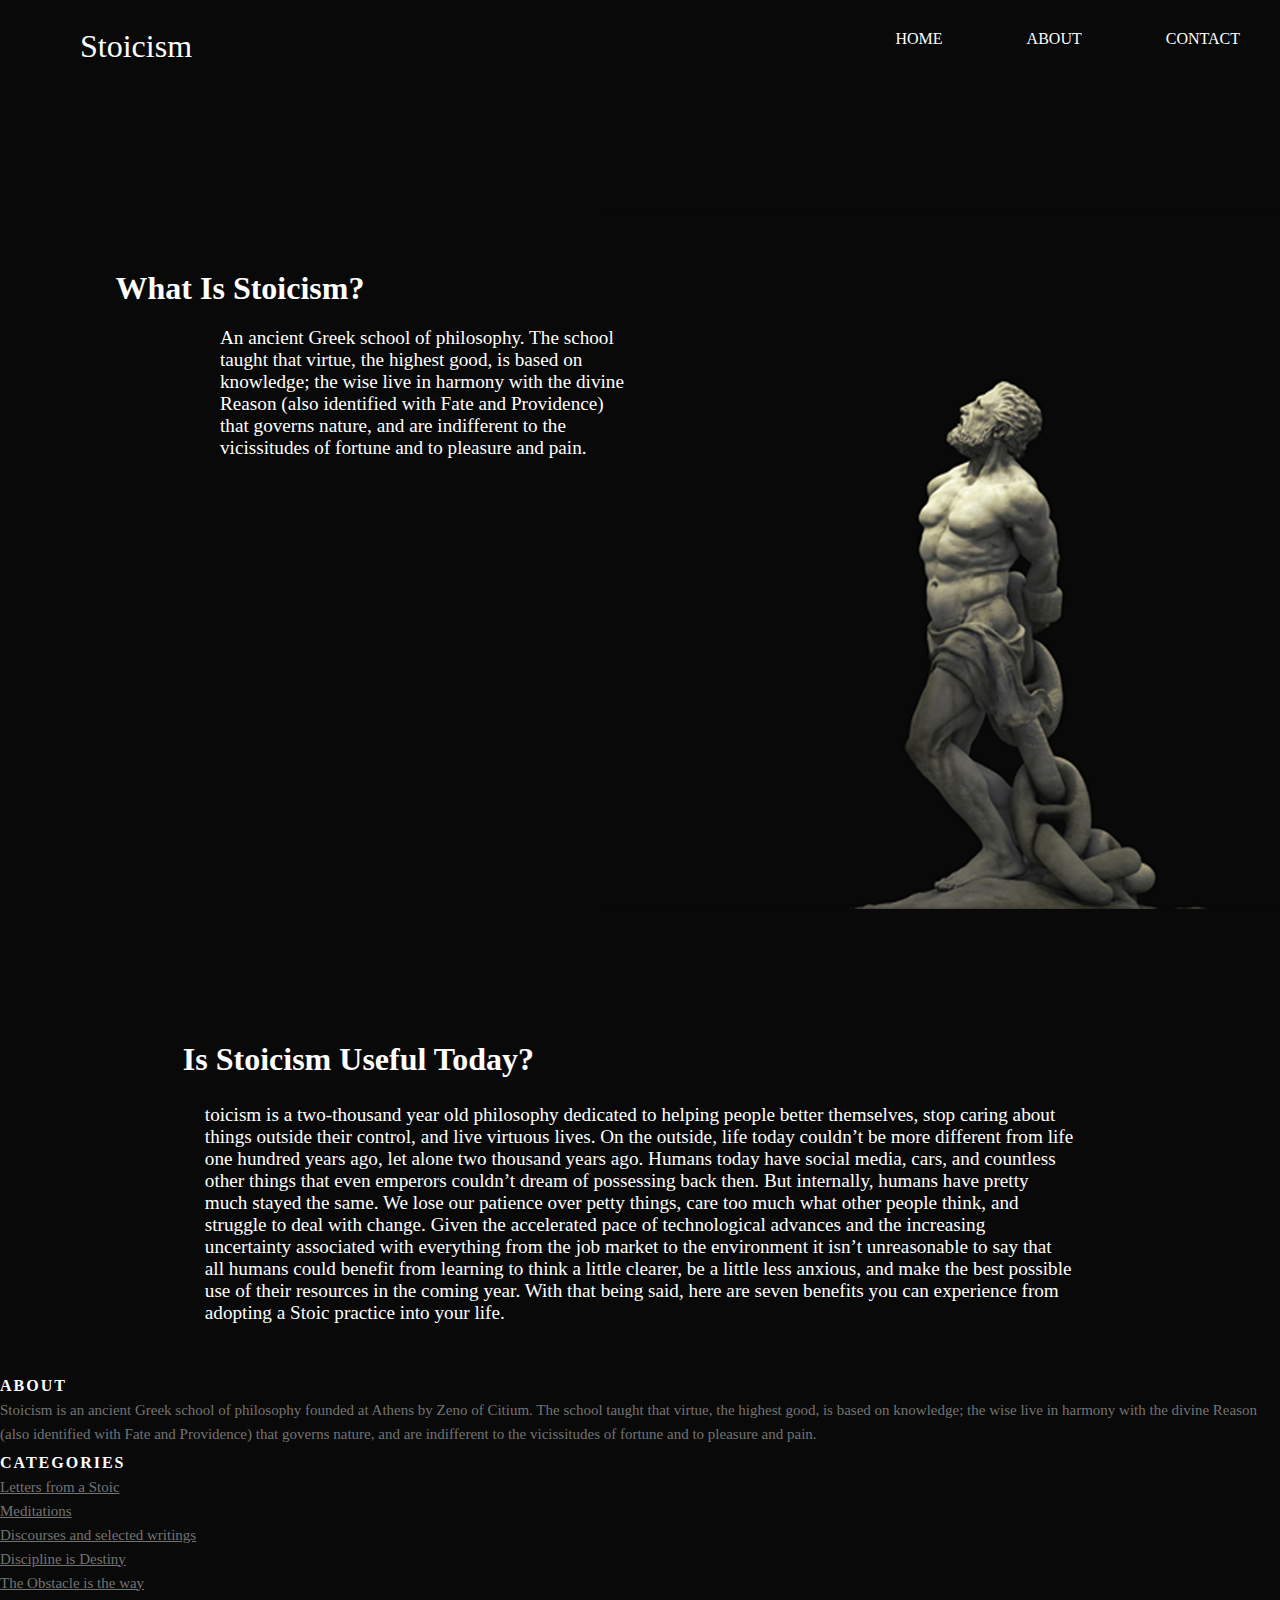
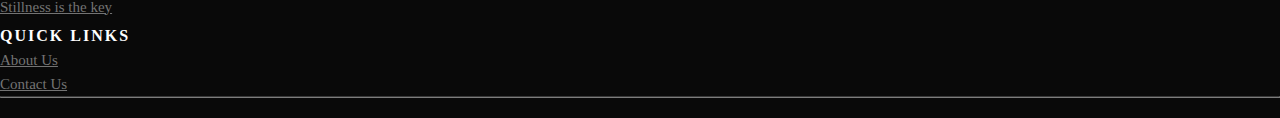
<file: index.html>
<!DOCTYPE html>
<html lang="en">
<head>
    <meta charset="UTF-8">
    <meta http-equiv="X-UA-Compatible" content="IE=edge">
    <meta name="viewport" content="width=device-width, initial-scale=1.0">
    <link rel="stylesheet" href="./css/style.css">
    <title>Home</title>
</head>
<body>

    <!-- Start of Nav -->
    <nav>
       
        <div>
            <a class="Stoicism" href="./index.html">Stoicism</a>
            <!-- <h1 class="Stoicism">Stoicism</h1> -->
        </div>

        <ul>
            
            <li>
                <a href="index.html">Home</a>
            </li>
            <li>
                <a href="about.html">About</a>
            </li>
            <li>
                <a href="contact.html">Contact</a>
            </li>
        </ul>


    </nav>
    <!-- End of Nav -->


    <!-- Start of Hero -->
    <main>
        <div>
            <h1 class="herotext">What Is Stoicism?</h1>
        </div>

        <p class="partext">
            An ancient Greek school of philosophy. The school taught that virtue, the highest good, is based on knowledge; the wise live in harmony with the divine Reason (also identified with Fate and Providence) that governs nature, and are indifferent to the vicissitudes of fortune and to pleasure and pain.
        </p>

    </main>

    <img src="./imgs/stoic-stare5.png" alt="Stoic Statue">
    <!-- End of Hero -->


    <section>
        <h1 class="secondH">Is Stoicism Useful Today?</h1>
    </section>


    <section class="secondp">
        <p>toicism is a two-thousand year old philosophy dedicated to helping people better themselves, stop caring about things outside their control, and live virtuous lives. On the outside, life today couldn’t be more different from life one hundred years ago, let alone two thousand years ago. Humans today have social media, cars, and countless other things that even emperors couldn’t dream of possessing back then. But internally, humans have pretty much stayed the same. We lose our patience over petty things, care too much what other people think, and struggle to deal with change. 

          Given the accelerated pace of technological advances and the increasing uncertainty associated with everything from the job market to the environment it isn’t unreasonable to say that all humans could benefit from learning to think a little clearer, be a little less anxious, and make the best possible use of their resources in the coming year.  With that being said, here are seven benefits you can experience from adopting a Stoic practice into your life.</p>
    </section>


<!-- start of footer -->
<!-- <footer class="footer">
   
    <ul>
        <li><a class="footerlinks" href="https://www.instagram.com/probably_not_diego/">Home</a></li>

        <li><a class="footerlinks" href="https://www.instagram.com/probably_not_diego/">About</a></li>

        <li><a class="footerlinks" href="https://www.instagram.com/probably_not_diego/">Contact</a></li>
    </ul>
    
</footer> -->

 <!-- Site footer -->
 <footer class="site-footer">
    <div class="container">
      <div class="row">
        <div class="col-sm-12 col-md-6">
          <h6>About</h6>
          <p class="text-justify">Stoicism is an ancient Greek school of philosophy founded at Athens by Zeno of Citium. The school taught that virtue, the highest good, is based on knowledge; the wise live in harmony with the divine Reason (also identified with Fate and Providence) that governs nature, and are indifferent to the vicissitudes of fortune and to pleasure and pain.</p>
        </div>

        <div class="col-xs-6 col-md-3">
          <h6>Categories</h6>
          <ul class="footer-links">
            <li><a href="https://www.instagram.com/probably_not_diego/">Letters from a Stoic</a></li>
            <li><a href="https://www.instagram.com/probably_not_diego/">Meditations</a></li>
            <li><a href="https://www.instagram.com/probably_not_diego/">Discourses and selected writings</a></li>
            <li><a href="https://www.instagram.com/probably_not_diego/">Discipline is Destiny</a></li>
            <li><a href="https://www.instagram.com/probably_not_diego/">The Obstacle is the way</a></li>
            <li><a href="https://www.instagram.com/probably_not_diego/">Stillness is the key</a></li>
          </ul>
        </div>

        <div class="col-xs-6 col-md-3">
          <h6>Quick Links</h6>
          <ul class="footer-links">
            <li><a href="https://www.instagram.com/probably_not_diego/">About Us</a></li>
            <li><a href="https://www.instagram.com/probably_not_diego/">Contact Us</a></li>
          </ul>
        </div>
      </div>
      <hr>
    </div>
    <div class="container">
      <div class="row">
        <div class="col-md-8 col-sm-6 col-xs-12">

        <div class="col-md-4 col-sm-6 col-xs-12">  
          </ul>
        </div>
      </div>
    </div>
</footer>

<!-- end of footer -->





</body>
</html>
</file>
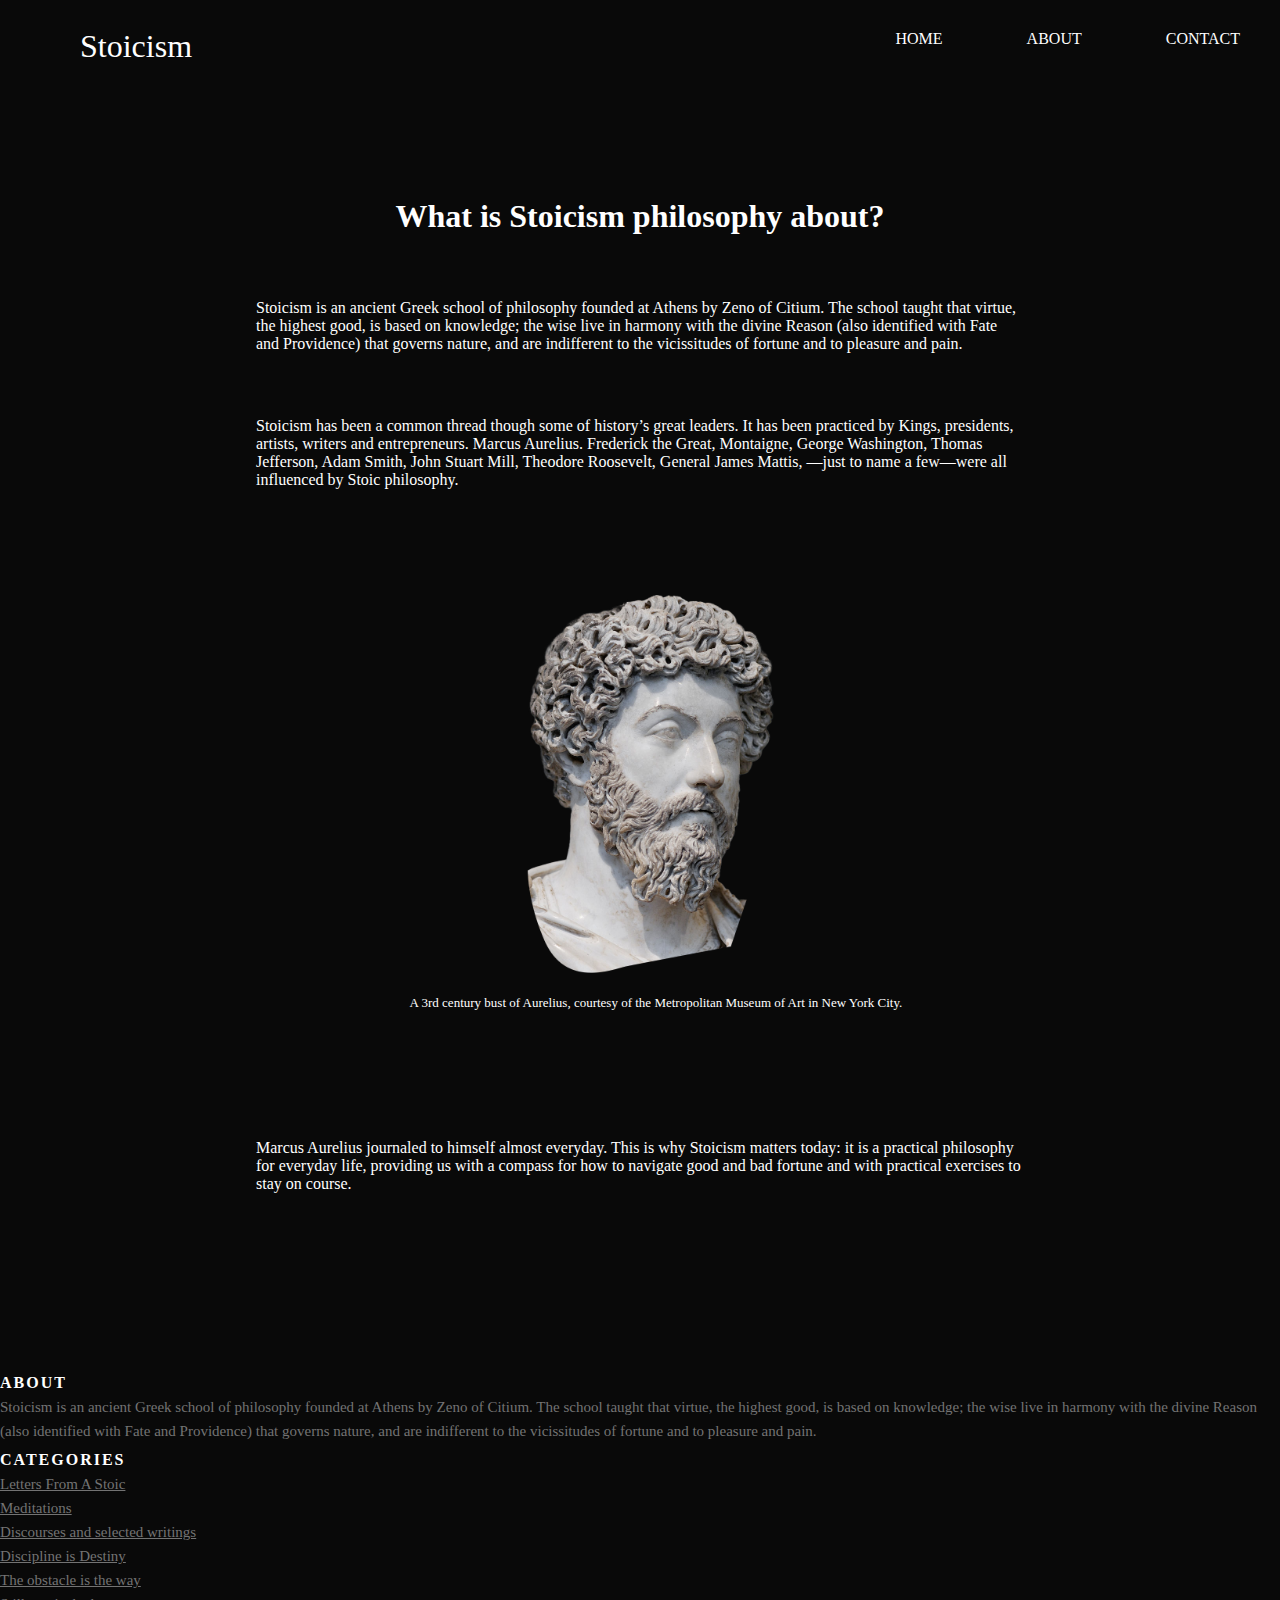
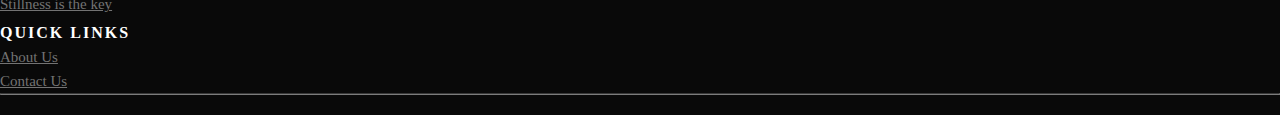
<file: about.html>
<!DOCTYPE html>
<html lang="en">
<head>
    <meta charset="UTF-8">
    <meta http-equiv="X-UA-Compatible" content="IE=edge">
    <meta name="viewport" content="width=device-width, initial-scale=1.0">
   <link rel="stylesheet" href="./css/about.css">
    <title>About</title>
</head>
<body>
    
 <!-- Start of Nav -->
 <nav>
       
    <div>
        <a class="Stoicism" href="./index.html">Stoicism</a>
        <!-- <h1 class="Stoicism">Stoicism</h1> -->
    </div>

    <ul>
        
        <li>
            <a href="index.html">Home</a>
        </li>
        <li>
            <a href="about.html">About</a>
        </li>
        <li>
            <a href="contact.html">Contact</a>
        </li>
    </ul>


</nav>
<!-- End of Nav -->

<!-- Start of Sections -->
<section>
    <h1 class="Header1">What is Stoicism philosophy about?</h1>
</section>

<section class="Paragraph1">
<p> Stoicism is an ancient Greek school of philosophy founded at Athens by Zeno of Citium. The school taught that virtue, the highest good, is based on knowledge; the wise live in harmony with the divine Reason (also identified with Fate and Providence) that governs nature, and are indifferent to the vicissitudes of fortune and to pleasure and pain.</p>
</section>

<section class="Paragraph2">
Stoicism has been a common thread though some of history’s great leaders. It has been practiced by Kings, presidents, artists, writers and entrepreneurs. Marcus Aurelius. Frederick the Great, Montaigne, George Washington, Thomas Jefferson, Adam Smith, John Stuart Mill, Theodore Roosevelt, General James Mattis, —just to name a few—were all influenced by Stoic philosophy. 
</section>
<!-- End of Sections -->

<!-- IMAGE -->
<img src="./imgs/aurelius+bust.png" alt="Bust of Marcus Aurelius">
<!-- IMAGE -->

<!-- text for img -->
<section class="smalltext">
    <p>A 3rd century bust of Aurelius, courtesy of the Metropolitan Museum of Art in New York City.</p>       
</section>
<!-- text for img -->

<section class="Paragraph3">
Marcus Aurelius journaled to himself  almost everyday. This is why Stoicism matters today: it is a practical philosophy for everyday life, providing us with a compass for how to navigate good and bad fortune and with practical exercises to stay on course.
</section>

<!-- Site footer -->
<footer class="site-footer">
    <div class="container">
      <div class="row">
        <div class="col-sm-12 col-md-6">
          <h6>About</h6>
          <p class="text-justify">Stoicism is an ancient Greek school of philosophy founded at Athens by Zeno of Citium. The school taught that virtue, the highest good, is based on knowledge; the wise live in harmony with the divine Reason (also identified with Fate and Providence) that governs nature, and are indifferent to the vicissitudes of fortune and to pleasure and pain.</p>
        </div>

        <div class="col-xs-6 col-md-3">
          <h6>Categories</h6>
          <ul class="footer-links">
            <li><a href="https://www.instagram.com/probably_not_diego/">Letters From A Stoic</a></li>
            <li><a href="https://www.instagram.com/probably_not_diego/">Meditations</a></li>
            <li><a href="https://www.instagram.com/probably_not_diego/">Discourses and selected writings</a></li>
            <li><a href="https://www.instagram.com/probably_not_diego/">Discipline is Destiny</a></li>
            <li><a href="https://www.instagram.com/probably_not_diego/">The obstacle is the way</a></li>
            <li><a href="https://www.instagram.com/probably_not_diego/">Stillness is the key</a></li>
          </ul>
        </div>

        <div class="col-xs-6 col-md-3">
          <h6>Quick Links</h6>
          <ul class="footer-links">
            <li><a href="https://www.instagram.com/probably_not_diego/">About Us</a></li>
            <li><a href="https://www.instagram.com/probably_not_diego/">Contact Us</a></li>
          </ul>
        </div>
      </div>
      <hr>
    </div>
    <div class="container">
      <div class="row">
        <div class="col-md-8 col-sm-6 col-xs-12">
      
          </ul>
        </div>
      </div>
    </div>
</footer>

<!-- end of footer -->
</body>
</html>
</file>
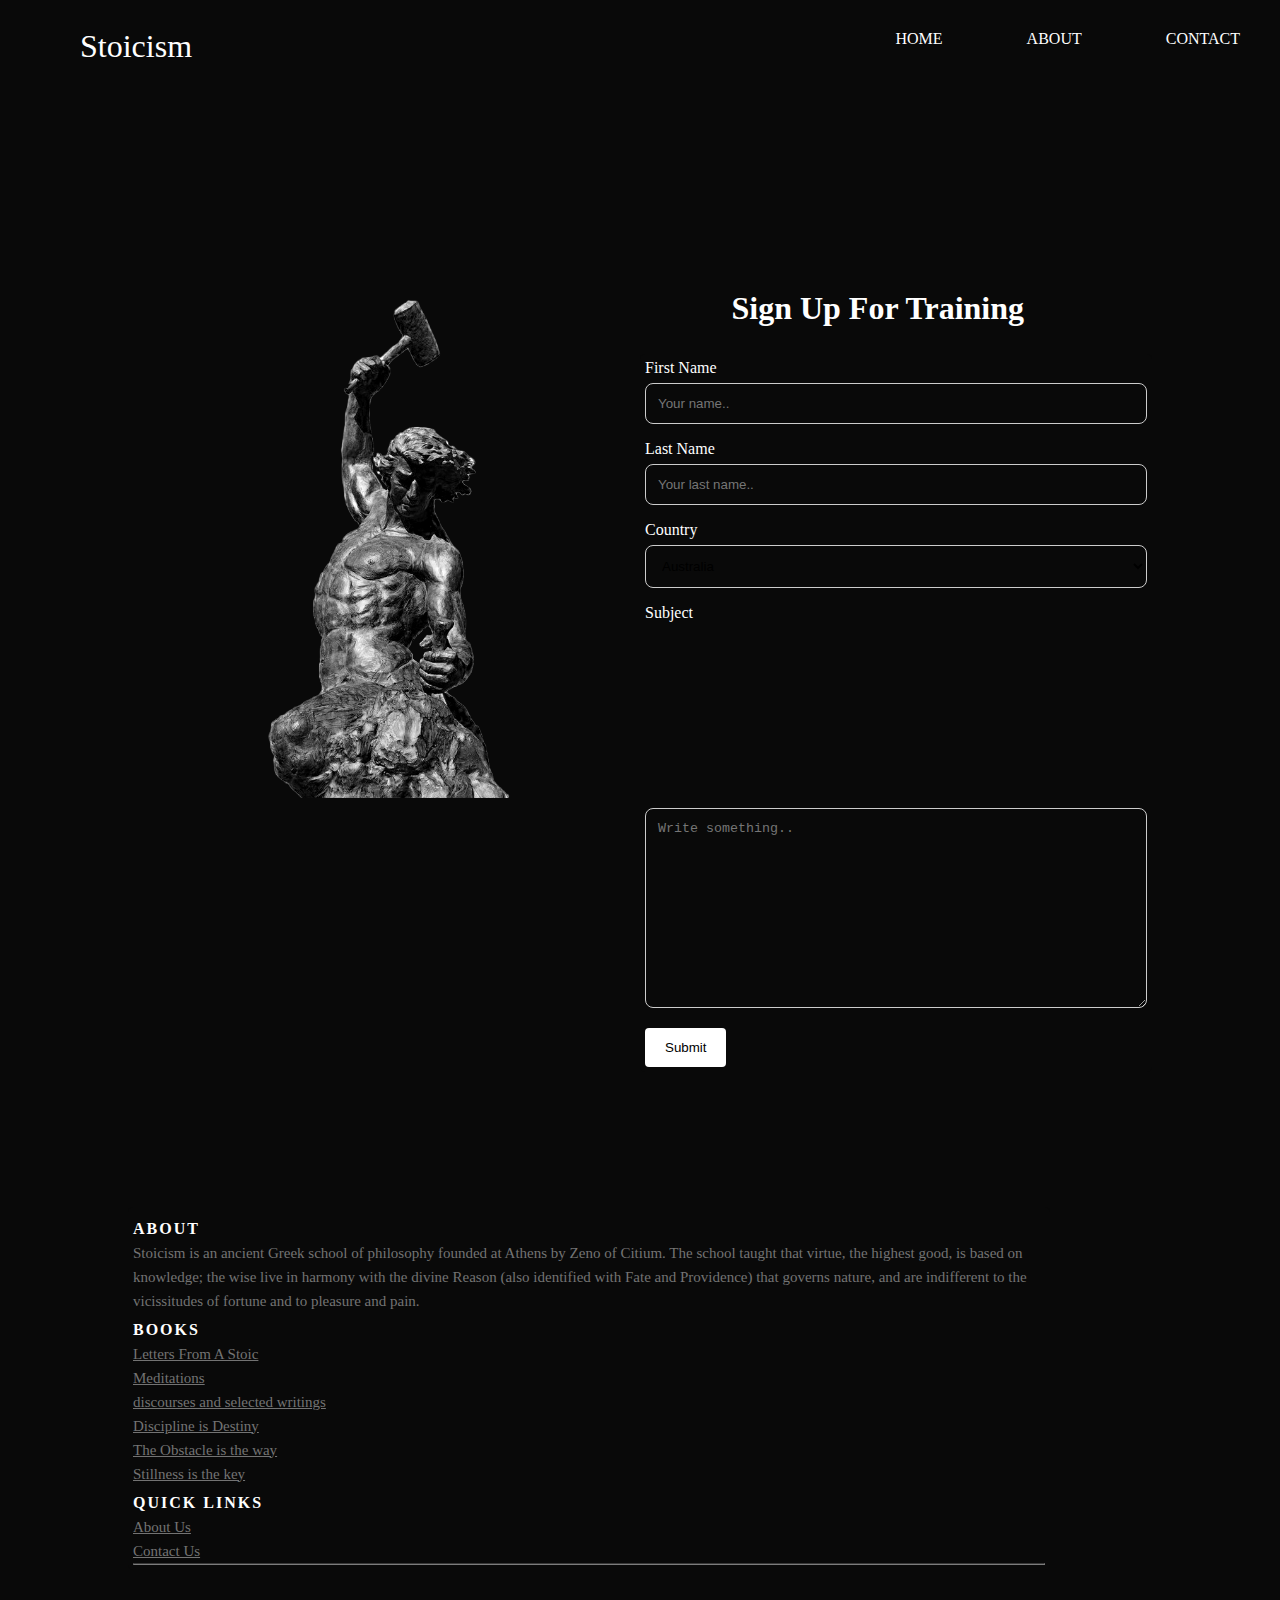
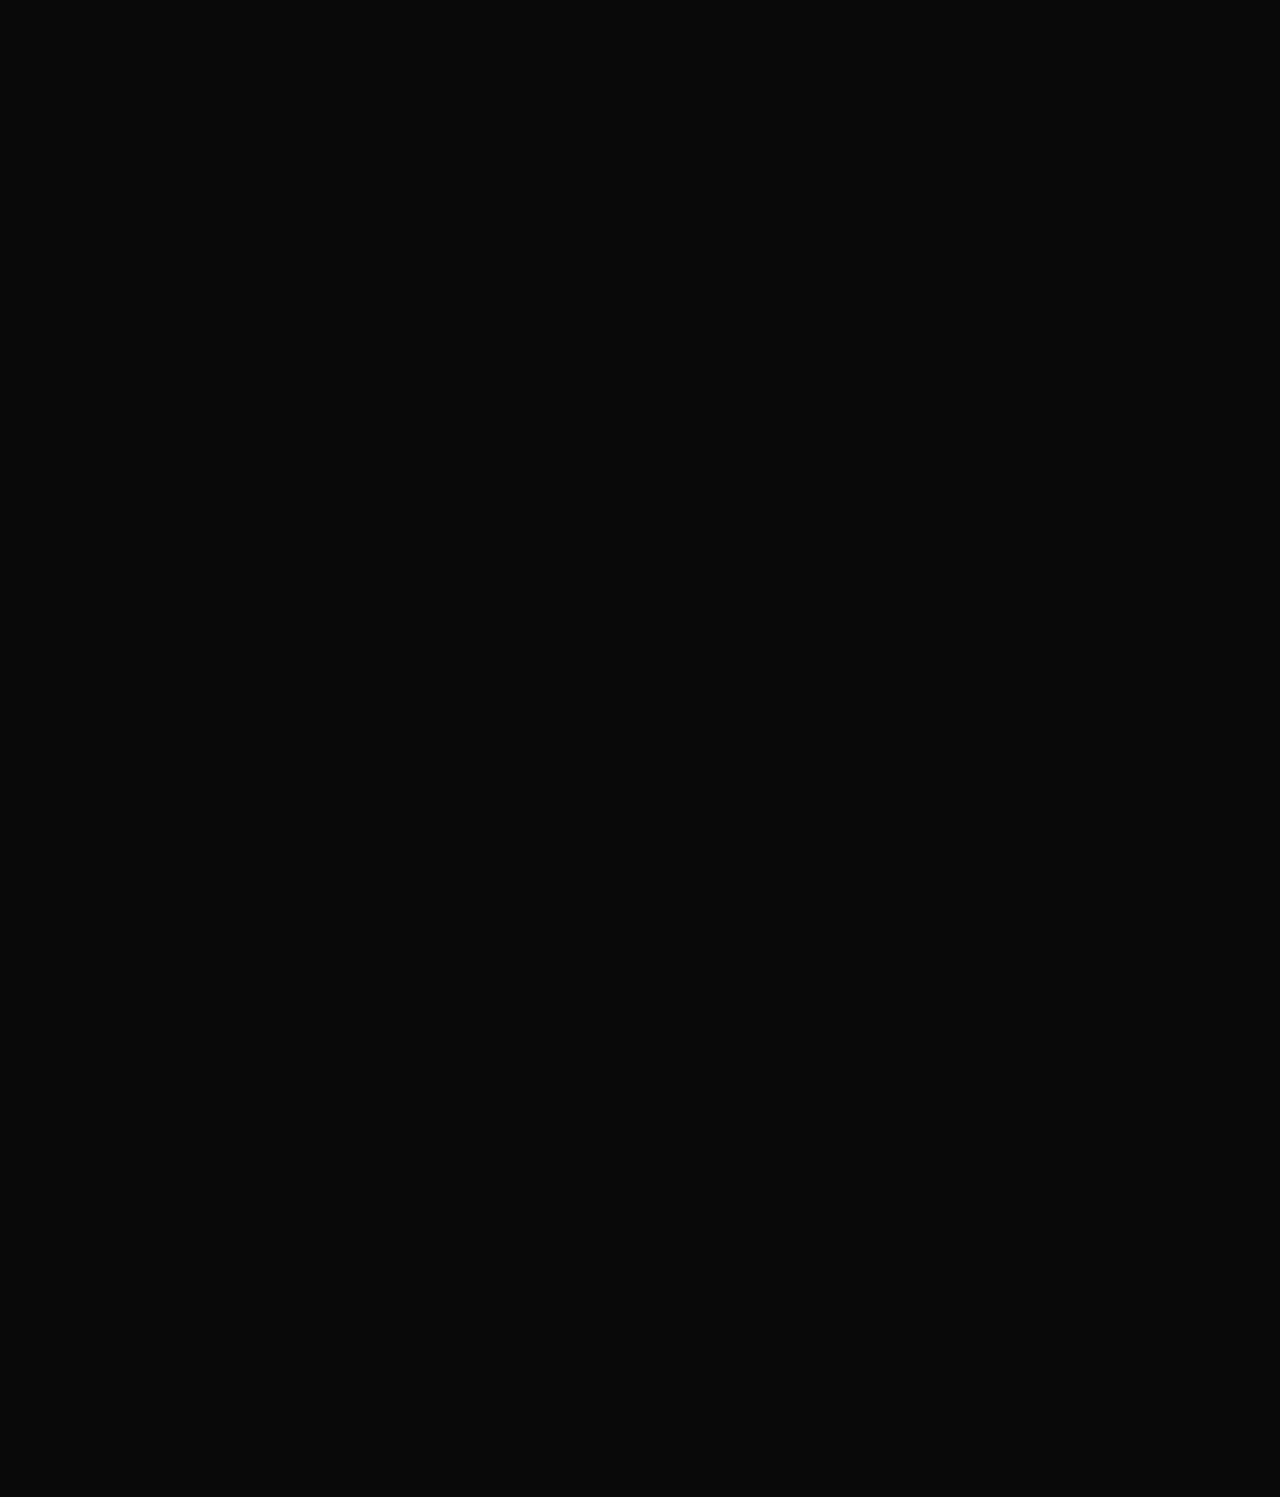
<file: contact.html>
<!DOCTYPE html>
<html lang="en">
<head>
    <meta charset="UTF-8">
    <meta http-equiv="X-UA-Compatible" content="IE=edge">
    <meta name="viewport" content="width=device-width, initial-scale=1.0">
    <link rel="stylesheet" href="css/contact.css">
    <title>Contact</title>
</head>
<body>
    
 <!-- Start of Nav -->
 <nav>
       
  <div>
      <a class="Stoicism" href="index.html">Stoicism</a>
      <!-- <h1 class="Stoicism">Stoicism</h1> -->
  </div>

  <ul>
      
      <li>
          <a href="index.html">Home</a>
      </li>
      <li>
          <a href="about.html">About</a>
      </li>
      <li>
          <a href="contact.html">Contact</a>
      </li>
  </ul>


</nav>
<!-- End of Nav -->

<main>
    <div class="Gradient">
        <img src="./imgs/BWSELF.png" alt="Self made man">
    </div>
</main>

<section class="HEADER1">
    <h1>Sign Up For Training</h1>
</section>


<!-- Start Of Form -->
<div class="container">
    <form action="action_page.php">
  
      <label for="fname" class="topwords">First Name</label>
      <input type="text" id="fname" name="firstname" placeholder="Your name..">
  
      <label for="lname" class="topwords">Last Name</label>
      <input type="text" id="lname" name="lastname" placeholder="Your last name..">
  
      <label for="country" class="topwords">Country</label>
      <select id="country" name="country">
        <option value="australia">Australia</option>
        <option value="canada">Canada</option>
        <option value="usa">USA</option>
      </select>
  
      <label for="subject" class="topwords">Subject</label>
      <textarea id="subject" name="subject" placeholder="Write something.." style="height:200px"></textarea>
  
      <input type="submit" value="Submit">
  
    </form>
  </div>
<!-- End Of Form -->

<!-- Site footer -->
<footer class="site-footer">
    <div class="container">
      <div class="row">
        <div class="col-sm-12 col-md-6">
          <h6>About</h6>
          <p class="text-justify">Stoicism is an ancient Greek school of philosophy founded at Athens by Zeno of Citium. The school taught that virtue, the highest good, is based on knowledge; the wise live in harmony with the divine Reason (also identified with Fate and Providence) that governs nature, and are indifferent to the vicissitudes of fortune and to pleasure and pain.</p>
        </div>

        <div class="col-xs-6 col-md-3">
          <h6>Books</h6>
          <ul class="footer-links">
            <li><a href="https://www.instagram.com/probably_not_diego/">Letters From A Stoic</a></li>
            <li><a href="https://www.instagram.com/probably_not_diego/">Meditations</a></li>
            <li><a href="https://www.instagram.com/probably_not_diego/">discourses and selected writings</a></li>
            <li><a href="https://www.instagram.com/probably_not_diego/">Discipline is Destiny</a></li>
            <li><a href="https://www.instagram.com/probably_not_diego/">The Obstacle is the way</a></li>
            <li><a href="https://www.instagram.com/probably_not_diego/">Stillness is the key</a></li>
          </ul>
        </div>

        <div class="col-xs-6 col-md-3">
          <h6>Quick Links</h6>
          <ul class="footer-links">
            <li><a href="https://www.instagram.com/probably_not_diego/">About Us</a></li>
            <li><a href="https://www.instagram.com/probably_not_diego/">Contact Us</a></li>
          </ul>
        </div>
      </div>
      <hr>
    </div>
    <div class="container">
      <div class="row">
        <div class="col-md-8 col-sm-6 col-xs-12">   
          </ul>
        </div>
      </div>
    </div>
</footer>

<!-- end of footer -->
</body>
</html>
</file>
<file: css/style.css>
*{
    margin: 0%;
    padding: 0%;
    background-color: #090909;
    font-family: 'Times New Roman', Times, serif;
    scroll-behavior: smooth;
}


nav{
    width: 100%;
    height: 70px;
    position: sticky;
    z-index: 997;
    top: 0%;
}

.Stoicism{
    color: #fff;
    float: left;
    margin-left: 80px;
    margin-top: 28px;
    font-size: xx-large;
    text-decoration: none;
    
}

nav ul{
    float: right;
}

nav ul li{
    display: inline-block;
    padding: 30px 40px
}

nav ul li a{
    color: #fff;
    text-transform: uppercase;
    text-decoration: none;
}

.herotext{
    color: #fff;
    text-align: center;
    margin-top: 200px;
    margin-right: 800px;
    z-index: 999;
}

.partext{
    position: relative;
    color: #fff;
    position: center;
    bottom: 20%;
    margin-right: 650px;
    padding-left: 220px;
    padding-top: 20px;
    z-index: 995;
    font-size: larger;

}

img{
    position: relative;
    height: 700px;
    margin-left: 600px;
    margin-top: -250px;
    z-index: 0;
}

.secondH{
    color: #fff;
    text-align: center;
    margin-right: 44%;
    margin-top: 10%;
    font-size: xx-large;
}

.secondp{
    color: #fff;
    margin-left: 16%;
    margin-right: 16%;
    margin-top: 2%;
    font-size: larger;
}



.site-footer
{
  background-color:#090909;
  padding:45px 0 20px;
  font-size:15px;
  line-height:24px;
  color:#737373;
}
.site-footer hr
{
  border-top-color:#bbb;
  opacity:0.5
}
.site-footer hr.small
{
  margin:20px 0
}
.site-footer h6
{
  color:#fff;
  font-size:16px;
  text-transform:uppercase;
  margin-top:5px;
  letter-spacing:2px
}
.site-footer a
{
  color:#737373;
}
.site-footer a:hover
{
  color:#3366cc;
  text-decoration:none;
}
.footer-links
{
  padding-left:0;
  list-style:none
}
.footer-links li
{
  display:block
}
.footer-links a
{
  color:#737373
}
.footer-links a:active,.footer-links a:focus,.footer-links a:hover
{
  color:#3366cc;
  text-decoration:none;
}
.footer-links.inline li
{
  display:inline-block
}
.site-footer .social-icons
{
  text-align:right
}
.site-footer .social-icons a
{
  width:40px;
  height:40px;
  line-height:40px;
  margin-left:6px;
  margin-right:0;
  border-radius:100%;
  background-color:#33353d
}
.copyright-text
{
  margin:0
}
@media (max-width:991px)
{
  .site-footer [class^=col-]
  {
    margin-bottom:30px
  }
}
@media (max-width:767px)
{
  .site-footer
  {
    padding-bottom:0
  }
  .site-footer .copyright-text,.site-footer .social-icons
  {
    text-align:center
  }
}
.social-icons
{
  padding-left:0;
  margin-bottom:0;
  list-style:none
}
.social-icons li
{
  display:inline-block;
  margin-bottom:4px
}
.social-icons li.title
{
  margin-right:15px;
  text-transform:uppercase;
  color:#96a2b2;
  font-weight:700;
  font-size:13px
}
.social-icons a{
  background-color:#eceeef;
  color:#818a91;
  font-size:16px;
  display:inline-block;
  line-height:44px;
  width:44px;
  height:44px;
  text-align:center;
  margin-right:8px;
  border-radius:100%;
  -webkit-transition:all .2s linear;
  -o-transition:all .2s linear;
  transition:all .2s linear
}
.social-icons a:active,.social-icons a:focus,.social-icons a:hover
{
  color:#fff;
  background-color:#29aafe
}
.social-icons.size-sm a
{
  line-height:34px;
  height:34px;
  width:34px;
  font-size:14px
}
.social-icons a.facebook:hover
{
  background-color:#3b5998
}
.social-icons a.twitter:hover
{
  background-color:#00aced
}
.social-icons a.linkedin:hover
{
  background-color:#007bb6
}
.social-icons a.dribbble:hover
{
  background-color:#ea4c89
}
@media (max-width:767px)
{
  .social-icons li.title
  {
    display:block;
    margin-right:0;
    font-weight:600
  }
}
/* .footer{
    width: 100%;
    height: 180px;
    padding : 70px;
    z-index: 999;
    color: #fff;
    background-color: #383838;

} */

/* .footerlinks{
    color: rgb(255, 0, 0);
    padding: 20px;
    text-decoration: none;
    font-size: 16px;
    display: inline-block;
    background-color: #383838;
    
    
} */
</file>
<file: css/about.css>
*{
    margin: 0%;
    padding: 0%;
    background-color: #090909;
}

nav{
    width: 100%;
    height: 70px;
    position: sticky;
    z-index: 997;
    top: 0%;
}

.Stoicism{
    color: #fff;
    float: left;
    margin-left: 80px;
    margin-top: 28px;
    font-size: xx-large;
    text-decoration: none;
    
}

nav ul{
    float: right;
}

nav ul li{
    display: inline-block;
    padding: 30px 40px
}

nav ul li a{
    color: #fff;
    text-transform: uppercase;
    text-decoration: none;
}

.Header1{
    color: #fff;
    text-align: center;
    margin-top: 10%;
    font-size: xx-large;
}

.Paragraph1{
    color: #fff;
    margin-left: 20%;
    margin-right: 20%;
    margin-top: 5%;
}

.Paragraph2{
    color: #fff;
    margin-left: 20%;
    margin-right: 20%;
    margin-top: 5%;
}

img{
    height: 400px;
    margin-left: 40%;
    margin-top: 8%;
}

.smalltext{
    color: #fff;
    margin-bottom: 10%;
    margin-left: 32%;
    font-size: small;
}

.Paragraph3{
    color: #fff;
    margin-left: 20%;
    margin-right: 20%;
    margin-top: 5%;
    margin-bottom: 10%;
}

.site-footer
{
  background-color:#090909;
  padding:45px 0 20px;
  font-size:15px;
  line-height:24px;
  color:#737373;
}
.site-footer hr
{
  border-top-color:#bbb;
  opacity:0.5
}
.site-footer hr.small
{
  margin:20px 0
}
.site-footer h6
{
  color:#fff;
  font-size:16px;
  text-transform:uppercase;
  margin-top:5px;
  letter-spacing:2px
}
.site-footer a
{
  color:#737373;
}
.site-footer a:hover
{
  color:#3366cc;
  text-decoration:none;
}
.footer-links
{
  padding-left:0;
  list-style:none
}
.footer-links li
{
  display:block
}
.footer-links a
{
  color:#737373
}
.footer-links a:active,.footer-links a:focus,.footer-links a:hover
{
  color:#3366cc;
  text-decoration:none;
}
.footer-links.inline li
{
  display:inline-block
}
.site-footer .social-icons
{
  text-align:right
}
.site-footer .social-icons a
{
  width:40px;
  height:40px;
  line-height:40px;
  margin-left:6px;
  margin-right:0;
  border-radius:100%;
  background-color:#33353d
}
.copyright-text
{
  margin:0
}
@media (max-width:991px)
{
  .site-footer [class^=col-]
  {
    margin-bottom:30px
  }
}
@media (max-width:767px)
{
  .site-footer
  {
    padding-bottom:0
  }
  .site-footer .copyright-text,.site-footer .social-icons
  {
    text-align:center
  }
}
.social-icons
{
  padding-left:0;
  margin-bottom:0;
  list-style:none
}
.social-icons li
{
  display:inline-block;
  margin-bottom:4px
}
.social-icons li.title
{
  margin-right:15px;
  text-transform:uppercase;
  color:#96a2b2;
  font-weight:700;
  font-size:13px
}
.social-icons a{
  background-color:#eceeef;
  color:#818a91;
  font-size:16px;
  display:inline-block;
  line-height:44px;
  width:44px;
  height:44px;
  text-align:center;
  margin-right:8px;
  border-radius:100%;
  -webkit-transition:all .2s linear;
  -o-transition:all .2s linear;
  transition:all .2s linear
}
.social-icons a:active,.social-icons a:focus,.social-icons a:hover
{
  color:#fff;
  background-color:#29aafe
}
.social-icons.size-sm a
{
  line-height:34px;
  height:34px;
  width:34px;
  font-size:14px
}
.social-icons a.facebook:hover
{
  background-color:#3b5998
}
.social-icons a.twitter:hover
{
  background-color:#00aced
}
.social-icons a.linkedin:hover
{
  background-color:#007bb6
}
.social-icons a.dribbble:hover
{
  background-color:#ea4c89
}
@media (max-width:767px)
{
  .social-icons li.title
  {
    display:block;
    margin-right:0;
    font-weight:600
  }
}
</file>
<file: css/contact.css>
*{
    margin: 0%;
    padding: 0%;
    background-color: #090909;
}

nav{
  width: 100%;
  height: 70px;
  position: sticky;
  z-index: 997;
  top: 0%;
}

.Stoicism{
  color: #fff;
  float: left;
  margin-left: 80px;
  margin-top: 28px;
  font-size: xx-large;
  text-decoration: none;
  
}

nav ul{
  float: right;
}

nav ul li{
  display: inline-block;
  padding: 30px 40px
}

nav ul li a{
  color: #fff;
  text-transform: uppercase;
  text-decoration: none;
}

img{
    height: 600px;
    margin-left: 10%;
    margin-top: 10%;
}

.HEADER1{
    color: #ffff;
    float: right;
    margin-right: 20%;
    margin-top: -40%;
}

.container{
    margin-left: 50%;
    margin-bottom: 50%;
    margin-top: -35%;
    margin-right: 10%;
}

input[type=text], select, textarea {
    width: 100%; /* Full width */
    padding: 12px; /* Some padding */ 
    border: 1px solid #ccc; /* Gray border */
    border-radius: 8px; /* Rounded borders */
    box-sizing: border-box; /* Make sure that padding and width stays in place */
    margin-top: 6px; /* Add a top margin */
    margin-bottom: 16px; /* Bottom margin */
    resize: vertical /* Allow the user to vertically resize the textarea (not horizontally) */
  }
  
  /* Style the submit button with a specific background color etc */
  input[type=submit] {
    background-color: #ffffff;
    color: rgb(0, 0, 0);
    padding: 12px 20px;
    border: none;
    border-radius: 4px;
    cursor: pointer;
  }
  
  /* When moving the mouse over the submit button, add a darker green color */
  input[type=submit]:hover {
    background-color: #cecece;
  }
  
  /* Add a background color and some padding around the form */
  .container {
    border-radius: 5px;
    background-color: #090909;
    padding: 5px;
  }

  .topwords{
    color: #ffffff;
  }
  .site-footer
{
  background-color:#090909;
  padding:45px 0 20px;
  font-size:15px;
  line-height:24px;
  color:#737373;
  margin-left: -80%;
  margin-top: 70%;
  margin-bottom: -1%
}
.site-footer hr
{
  border-top-color:#bbb;
  opacity:0.5
}
.site-footer hr.small
{
  margin:20px 0
}
.site-footer h6
{
  color:#fff;
  font-size:16px;
  text-transform:uppercase;
  margin-top:5px;
  letter-spacing:2px
}
.site-footer a
{
  color:#737373;
}
.site-footer a:hover
{
  color:#3366cc;
  text-decoration:none;
}
.footer-links
{
  padding-left:0;
  list-style:none
}
.footer-links li
{
  display:block
}
.footer-links a
{
  color:#737373
}
.footer-links a:active,.footer-links a:focus,.footer-links a:hover
{
  color:#3366cc;
  text-decoration:none;
}
.footer-links.inline li
{
  display:inline-block
}
.site-footer .social-icons
{
  text-align:right
}
.site-footer .social-icons a
{
  width:40px;
  height:40px;
  line-height:40px;
  margin-left:6px;
  margin-right:0;
  border-radius:100%;
  background-color:#33353d
}
.copyright-text
{
  margin:0
}
@media (max-width:991px)
{
  .site-footer [class^=col-]
  {
    margin-bottom:30px
  }
}
@media (max-width:767px)
{
  .site-footer
  {
    padding-bottom:0
  }
  .site-footer .copyright-text,.site-footer .social-icons
  {
    text-align:center
  }
}
.social-icons
{
  padding-left:0;
  margin-bottom:0;
  list-style:none
}
.social-icons li
{
  display:inline-block;
  margin-bottom:4px
}
.social-icons li.title
{
  margin-right:15px;
  text-transform:uppercase;
  color:#96a2b2;
  font-weight:700;
  font-size:13px
}
.social-icons a{
  background-color:#eceeef;
  color:#818a91;
  font-size:16px;
  display:inline-block;
  line-height:44px;
  width:44px;
  height:44px;
  text-align:center;
  margin-right:8px;
  border-radius:100%;
  -webkit-transition:all .2s linear;
  -o-transition:all .2s linear;
  transition:all .2s linear
}
.social-icons a:active,.social-icons a:focus,.social-icons a:hover
{
  color:#fff;
  background-color:#29aafe
}
.social-icons.size-sm a
{
  line-height:34px;
  height:34px;
  width:34px;
  font-size:14px
}
.social-icons a.facebook:hover
{
  background-color:#3b5998
}
.social-icons a.twitter:hover
{
  background-color:#00aced
}
.social-icons a.linkedin:hover
{
  background-color:#007bb6
}
.social-icons a.dribbble:hover
{
  background-color:#ea4c89
}
@media (max-width:767px)
{
  .social-icons li.title
  {
    display:block;
    margin-right:0;
    font-weight:600
  }
}
</file>
